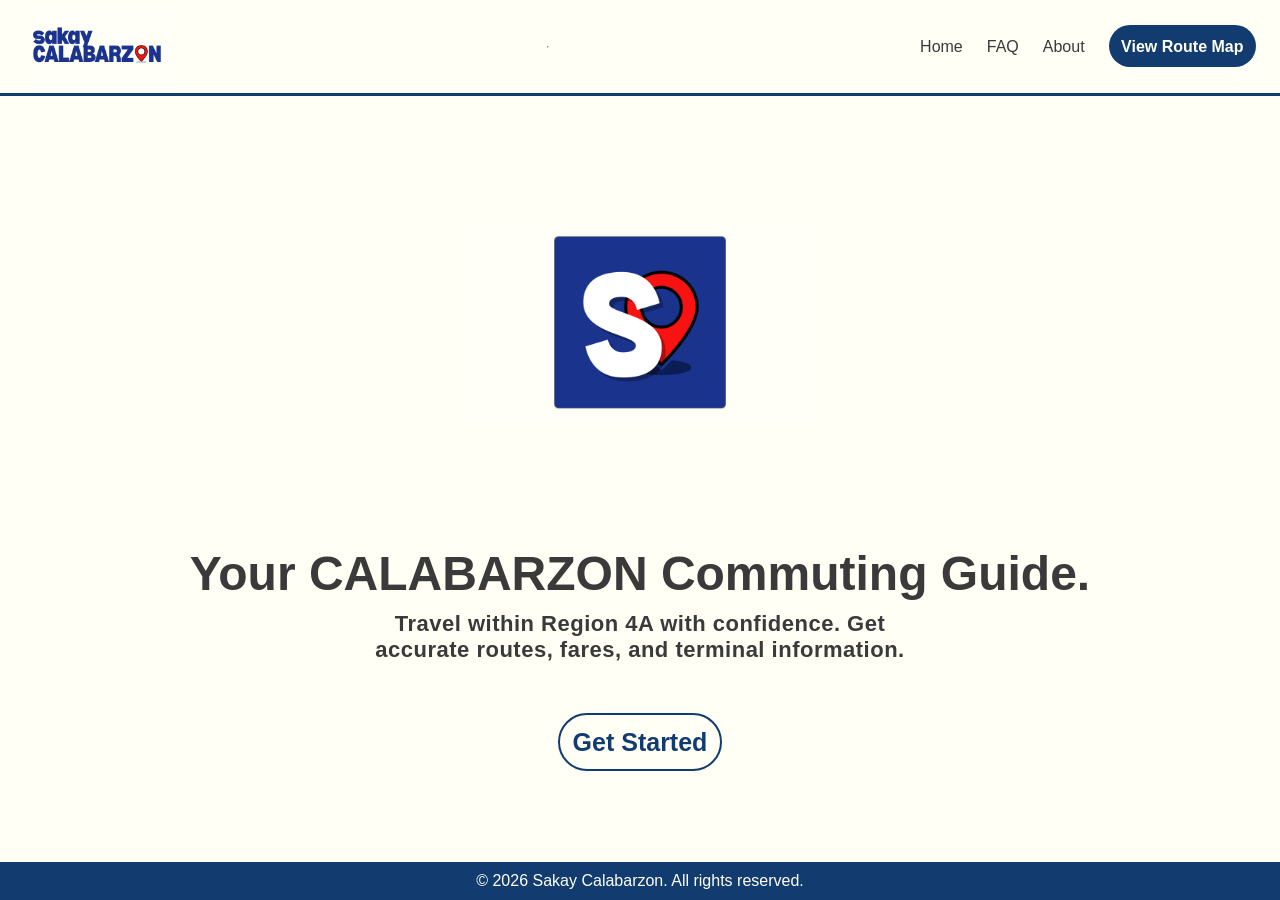
<file: index.html>
<!DOCTYPE html>
<html lang="en">
<head>
    <meta charset="UTF-8">
    <meta name="viewport" content="width=device-width, initial-scale=1.0">
    <meta name="author" content="ITC Group 4">
    <link href="https://fonts.cdnfonts.com/css/bernoru" rel="stylesheet">
    <link href="https://fontlibrary.org//face/glacial-indifference" rel="stylesheet">
    <title>Sakay Calabarzon</title>
    <link rel="stylesheet" href="css/style.css">
</head>

<body>
    <header>
        <img class="logo" src="images/Sakay_Calabarzon-Logo.png" alt="Sakay Calabarzon logo">
        <hr>
        <nav class="nav-links">
            <ul class="nav-lists">
                <li><a class="nav-li"href="index.html" style="text-decoration: none">Home</a></li>
                <li><a class="nav-li"href="FAQ.html" style="text-decoration: none">FAQ</a></li>
                <li><a class="nav-li"href="About.html" style="text-decoration: none">About</a></li>
                <li><a class="nav-a"href="RouteMap.html" style="text-decoration: none">View Route Map</a></li>
            </ul>
        </nav>
    </header>

    <div class="MainContent">
        <img class="logo2x2" src="images/Sakay_Calabarzon_Logo-2x2.png" alt="Sakay Calabarzon logo 2x2">
        <article class="content">
            <h1 class="Title">Your CALABARZON Commuting Guide.</h1>
            <p class ="Subtitle"> Travel within Region 4A with confidence. Get <br> accurate routes, fares, and terminal information.</p>
        </article>

        <div class="get-started">
            <a class="GetStarted" href="RouteMap.html" >Get Started</a>
        </div>
    </div>

    <p class="footer-text">&copy; 2026 Sakay Calabarzon. All rights reserved.</p>

</body>
</file>
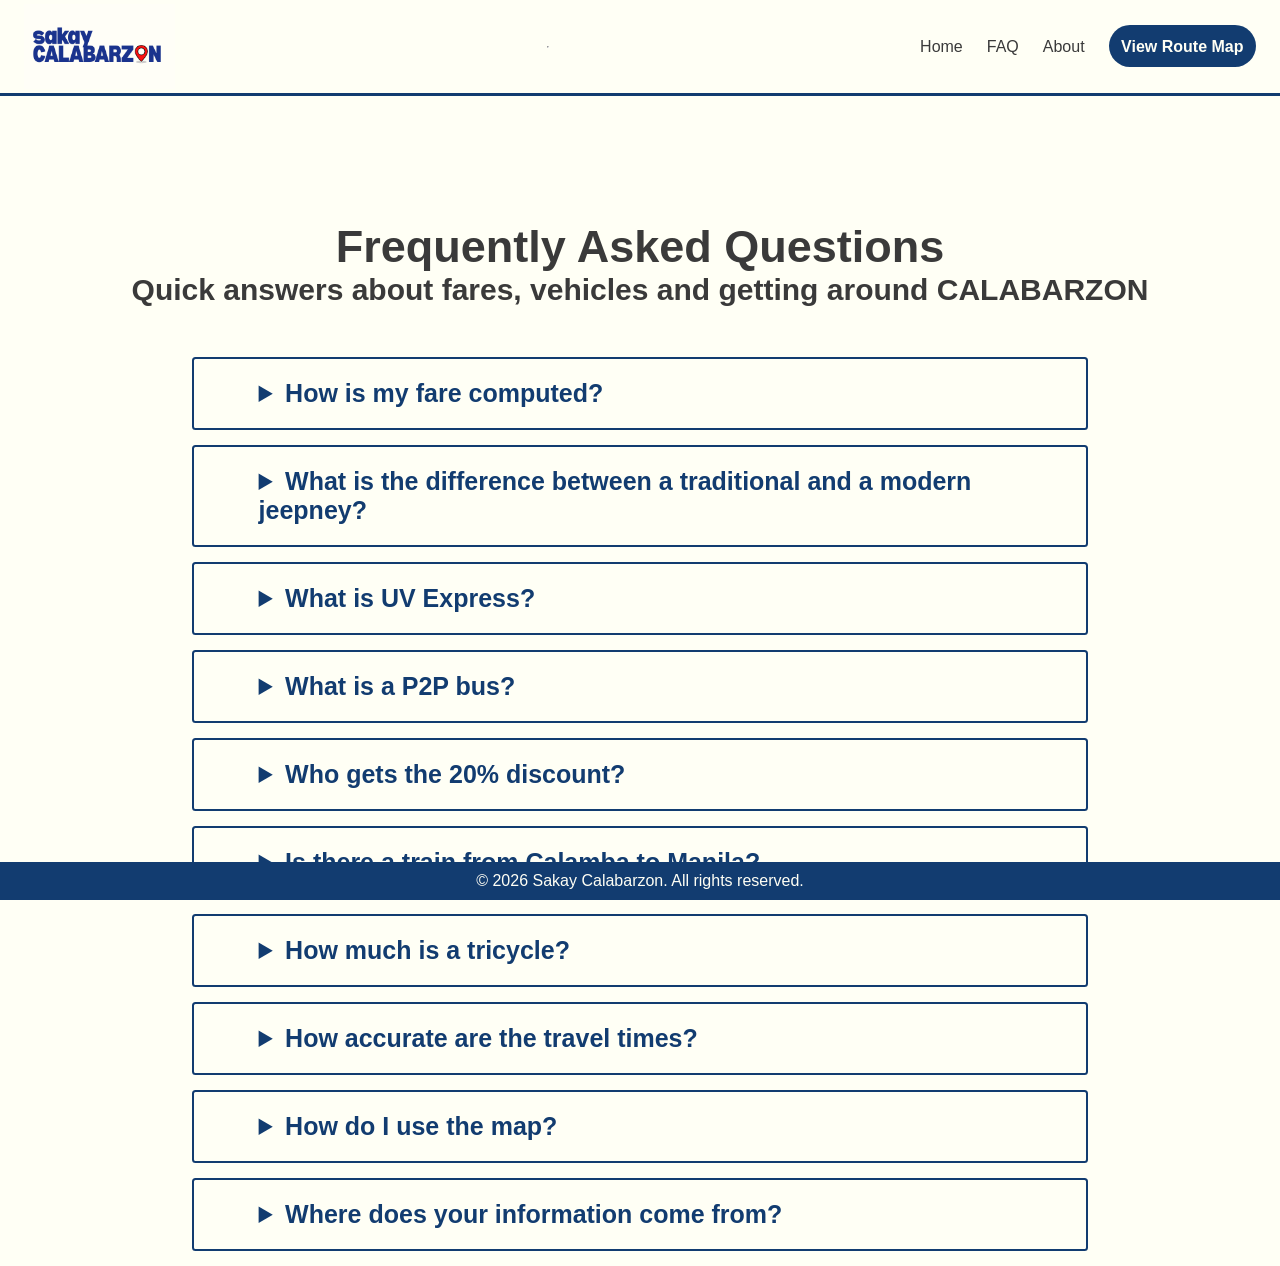
<file: FAQ.html>
<!DOCTYPE html>
<html lang="en">
<head>
  <meta charset="UTF-8">
    <meta name="viewport" content="width=device-width, initial-scale=1.0">
    <meta name="author" content="ITC Group 4">
    <link href="https://fonts.cdnfonts.com/css/bernoru" rel="stylesheet">
    <link href="https://fontlibrary.org//face/glacial-indifference" rel="stylesheet">
    <title>Sakay Calabarzon</title>
   <link rel="stylesheet" href="css/style.css">
</head>



  
<body>
  <!- This is the Header of our Website, this will be present across all of our pages --> 
  <header>
        <img class="logo" src="images/Sakay_Calabarzon-Logo.png" alt="Sakay Calabarzon logo">
        <hr>
        <nav class="nav-links">
            <ul class="nav-lists">
                <li><a class="nav-li"href="index.html" style="text-decoration: none">Home</a></li>
                <li><a class="nav-li"href="FAQ.html" style="text-decoration: none">FAQ</a></li>
                <li><a class="nav-li"href="About.html" style="text-decoration: none">About</a></li>
                <li><a class="nav-a"href="RouteMap.html" style="text-decoration: none">View Route Map</a></li>
            </ul>
        </nav>
  </header>

<article>
<h1>Frequently Asked Questions</h1>
<p>Quick answers about fares, vehicles and getting around CALABARZON</p>
</article>
  
  <details> 
       <summary>How is my fare computed?</summary>
       <p>Each vehicle has a first block (4 km for jeepneys, 5 km for buses) at a flat price, then a charge for every extra kilometer. For a 10 km ride, a traditional jeepney works out to about ₱20. See the full table on the Routes and Fares page.</p>
  </details>

  <details>
      <summary>What is the difference between a traditional and a modern jeepney?</summary>
      <p>Traditional jeepneys are open-air, custom-built vehicles with parallel side-facing benches and a rear entrance, offering the lowest base fare. Modern jeepneys function like enclosed, air-conditioned minibuses with forward-facing seats, higher ceilings, side doors, CCTV/GPS, and cashless payment options, charging a slightly higher base fare.</p>
  </details>

  <details>
      <summary>What is UV Express?</summary>
      <p>UV Express (Utility Vehicle Express) is an air-conditioned van service that operates on fixed point-to-point or limited-stop routes, often connecting residential suburbs and provincial terminals directly to major transport hubs or central business districts. Fares are typically flat-rate or zone-based, and vans generally depart once full.</p>
  </details>
  
  <details>
      <summary>What is a P2P bus?</summary>
      <p>A Point-to-Point (P2P) bus is a premium express bus service that travels directly from a designated origin terminal to a specific drop-off point with no intermediate stops. Operating on fixed schedules (such as routes from Calamba or Nuvali to Makati), P2P buses offer faster travel times and higher comfort at a higher fare than regular city or provincial buses.</p>
  </details>

  <details>
      <summary>Who gets the 20% discount?</summary>
      <p>Under Philippine law (including Republic Act No. 11314 and related Magna Cartas), students, senior citizens, and persons with disabilities (PWDs) are entitled to a 20% fare discount on public land transportation—including jeepneys, buses, UV Express, and tricycles—upon presenting a valid school ID/enrollment proof or official Senior Citizen/PWD ID.</p>
  </details>

  <details>
      <summary>Is there a train from Calamba to Manila?</summary>
      <p>No. The Philippine National Railways (PNR) commuter line between Alabang and Calamba suspended operations in July 2023 to make way for the construction of the elevated North–South Commuter Railway (NSCR). Commuters traveling between Calamba and Metro Manila must currently take buses, P2P buses, or UV Express vans via SLEX.</p>
  </details>

  <details>
      <summary>How much is a tricycle?</summary>
      <p>There is no single nationwide rate; tricycle fares are regulated locally by each city or municipality's Local Government Unit (LGU) and local TODA (Tricycle Operators and Drivers' Association). Fares are priced either per passenger for regular shared trips along a set route, or per trip ("special ride") if you hire the tricycle privately to go directly to a specific destination.</p>
  </details>
  
  <details>
      <summary>How accurate are the travel times?</summary>
      <p>Estimated travel times on transit guides are approximations based on normal traffic flow and distance. Actual commute times in CALABARZON and Metro Manila can vary significantly depending on rush hour congestion, road construction, weather, and how long a vehicle waits at a terminal to fill seats.</p>
  </details>

  <details>
      <summary>How do I use the map?</summary>
      <p>Select View Route Map to open the interactive transit map, where you can pan, zoom, and click on highlighted route lines, terminals, or stops to view available vehicle types, transfer points, and fare estimates for your trip.</p>
  </details>

  <details>
      <summary>Where does your information come from?</summary>
      <p>Route, vehicle, and fare data on local transit guides are typically compiled from official Land Transportation Franchising and Regulatory Board (LTFRB) fare matrices, Department of Transportation (DOTr) advisories, LGU ordinances, and crowdsourced commuter updates—which is why the footer advises always confirming exact fares with the driver or LTFRB.</p>
  </details>
  
</body>

<p class="footer-text">&copy; 2026 Sakay Calabarzon. All rights reserved.</p>


  
</html>
</file>
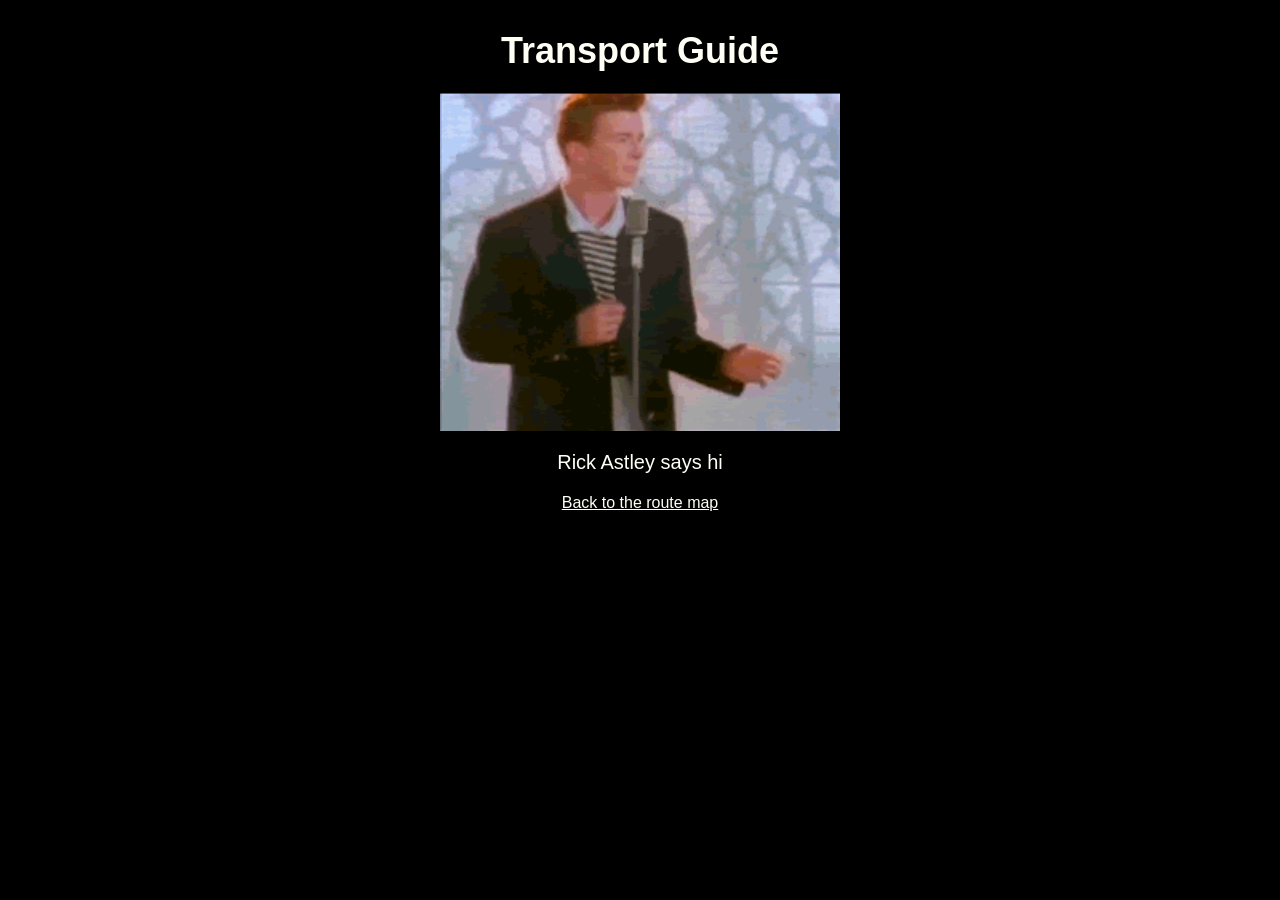
<file: transportguide.html>
<!DOCTYPE html>
<html lang="en">
<head>
    <meta charset="UTF-8">
    <meta name="viewport" content="width=device-width, initial-scale=1.0">
    <meta name="author" content="ITC Group 4">

    <link href="https://fonts.cdnfonts.com/css/bernoru" rel="stylesheet">
    <link href="https://fontlibrary.org//face/glacial-indifference" rel="stylesheet">

    <title>Transport Guide - Sakay Calabarzon</title>

    <link rel="stylesheet" href="css/transportguide.css">
</head>

<body>
    <div class="rick-page">
        <h1 class="rick-title">Transport Guide</h1>
        <img class="rick-gif" src="images/Rick Astley.gif" alt="Rick Astley dancing">
        <p class="rick-text">Rick Astley says hi</p>
        <a class="back-link" href="RouteMap.html">Back to the route map</a>
    </div>
</body>
</html>
</file>
<file: css/style.css>
/*A way to reset the default margins of the html file*/
    * {
  margin: 0;
  padding: 0;
  box-sizing: border-box;
    }

/*body is the main container for all visible content on a webpage*/
    body {
        background-color: #fffff5;
        align-items: center;
/*Aligns everything to be centered horizontally*/
        justify-content: center;
    }

/*Main container for the header*/
    header {
/*Allows the header to be in the viewport even if you scrolled down*/
      position: sticky;
/*Allows the header to be flushed on the top part of the viewport*/
      top: 0;
/*controls the vertical stacking order of positioned elements along the Z-axis*/
/*Similar to the layer priority in Canva*/
      z-index: 100;
      background-color: #fffff5;
      display: flex;
/* Pushes first and last items to opposite edges with equal spacing between remaining items */
      justify-content: space-between;
      align-items: center;
      padding: 0.25rem 1.5rem;
/*Adds a line across the whole header*/
      border-bottom: 3px solid #123c70;
      flex-wrap: wrap;
    }

/*Text logo on the header*/
    .logo { 
        height: 85px;
        width: auto;
        
    }
      
/*Logo in the main Page*/
    .logo2x2 {
        height: 200px;
        width: auto;
/*Forces the element onto its own line and expands it to fill the full container width */
        display: block;
        margin-left: auto;
        margin-right: auto;
        margin-top: 125px;
    }
      
/*Main container for title and subtitle*/
    .content{
        font-family: 'GlacialIndifferenceBold', sans-serif;
        color: #3a3a3a;
    }
      
/*Main Title */
    .Title {
        font-size: 48px;
        font-weight: 700;
        text-align: center;
        display: block;
        margin-left: auto;
        margin-right: auto;
    }

/* Text for the main page*/
    .Subtitle {
        font-family: 'GlacialIndifferenceRegular', sans-serif;
        font-size: 22px;
        text-align: center;
/*Adds space on top of the text*/  
        margin-top: 10px;
/* Adds space between the letters*/
        letter-spacing: 0.5px;
    }
      
/*Arranges the lists to be centered inside the header*/
    .nav-lists {
/* Places items in a horizontal row */
        display: flex;
/*Aligns the lists to be centered vertically*/
        align-items: center;
/*list-style-type: none; Removes the • infront of the text*/
        list-style-type: none;
/*gap: puts a gap between each lists by 24px*/
        gap: 24px;
    }
      
/*nav-li, hyperlinks*/
    .nav-li { 
/*font-family, allows fonts either imported or built in to be used*/
        font-family: 'GlacialIndifferenceRegular', sans-serif;
/*font-size, allows to manipulate the size of the font*/
        font-size: 16px;
/*color, allows us to use different colors*/
        color: #3a3a3a;
    }
      
/*nav-a, hyperlink that looks like a button*/
    .nav-a {
        font-family: 'GlacialIndifferenceBold', sans-serif;
        font-size: 16px;
        font-weight: 700;
        color:#fffff5;
        background-color: #123c70;
        gap: 24px;
        padding: 12.5px;
        border-radius: 999px;
    }

/*A container surrounding GetStarted*/
    .get-started {
        display: flex;
        justify-content: center;
        margin-top: 40px;
    }

/*Button looking hyperlink that redirects it to "RouteMap.html*/
    .GetStarted {
        font-family: 'GlacialIndifferenceBold', sans-serif;
        font-size: 25px;
/*Adjusts the thickness of font*/
        font-weight: 700;
        color:#123c70;
        background-color: #fffff5;
        gap: 24px;
        padding: 12.5px;
/* To get the rounded look of the button*/
        border-radius: 999px;
        border: 2px solid #123c70;
/*Removes the hyperlink design on the text*/
        text-decoration: none;
    }       

/*Design for the FAQ*/
    details {
        border-radius: 3.5px;
        border:2px solid #123c70;
        margin-bottom: 15px;
        width: 70%;
        margin-left: 15%;
        margin-right: 15%
    }
/*Text inside the Detail*/
    summary{
        font-family: 'GlacialIndifferenceBold', sans-serif;
        font-size: 25px;
/*Adjusts the thickness of font*/
        font-weight: 700;
        color:#123c70;
        padding: 20px;
        margin-left: 5%;
        margin-right: 5%;
    }

/*Text inside of the question*/
    p{
        font-family: 'GlacialIndifferenceRegular', sans-serif;
        color: #3a3a3a;
        margin-bottom: 25px;
        margin-left: 5%;
        margin-right: 5%;
    }

    article{
        font-family: 'GlacialIndifferenceRegular', sans-serif;
        color: #3a3a3a;
        font-size: 30px;
        font-weight: 700;
        text-align: center;
        display: block;
        margin-left: auto;
        margin-right: auto;
        margin-bottom: 50px;
        margin-top: 125px;
    }

    .subsub{
        font-family: 'GlacialIndifferenceRegular', sans-serif;
        color: #123c70;
        font-size: 30px;
        font-weight: 900;
        text-align: center;
        display: flex;
        justify-content: flex-start;
        margin-left: 10%;
        margin-right: 10%;
        margin-bottom: 5px;
    }

    .subbox{
        font-family: 'GlacialIndifferenceRegular', sans-serif;
        color: #3a3a3a;
        font-size: 30px;
        border-radius: 3.5px;
        border:2px solid #123c70;
        margin-bottom: 15px;
        width: 70%;
        margin-left: 10%;
        margin-right: 10%;
        margin-top: 20px;
        padding: 30px;
    }

    /*Design for the footer text*/
    .footer-text{
/*Changes the background-color of the footer container*/
        background-color: #123c70;
/*Changes the font color of the text*/
        color: #fffff5;
/*Horizontally centers inline content (text, spans, images) inside this container */
        text-align: center;
/*Adds breathing room inside the element, between the content and the border */
        padding: 10px;
/*Keeps the footer pinned on the bottom even if you scroll*/
        position: fixed;
/*Flush with the bottom edge*/
        bottom: 0;
        right: 0;
        left: 0;
        z-index: 90;
        margin: 0;
/* Spans the footer bar cleanly from the left edge to the right edge of the screen */
        width: 100%;
    }
</file>
<file: css/transportguide.css>
* {
    margin: 0;
    padding: 0;
    box-sizing: border-box;
}

body {
    background-color: #000000;
    color: #fffff5;
    text-align: center;
    font-family: 'GlacialIndifferenceBold', sans-serif;
}

.rick-page {
    padding-top: 30px;
}

.rick-title {
    font-size: 36px;
    margin-bottom: 20px;
}

.rick-gif {
    display: block;
    width: 400px;
    margin: 0 auto 20px auto;
}

.rick-text {
    font-size: 20px;
    margin-bottom: 20px;
}

.rick-video {
    width: 320px;
    height: 180px;
    border: none;
}

.back-link {
    display: block;
    margin-top: 20px;
    color: #fffff5;
}
</file>
